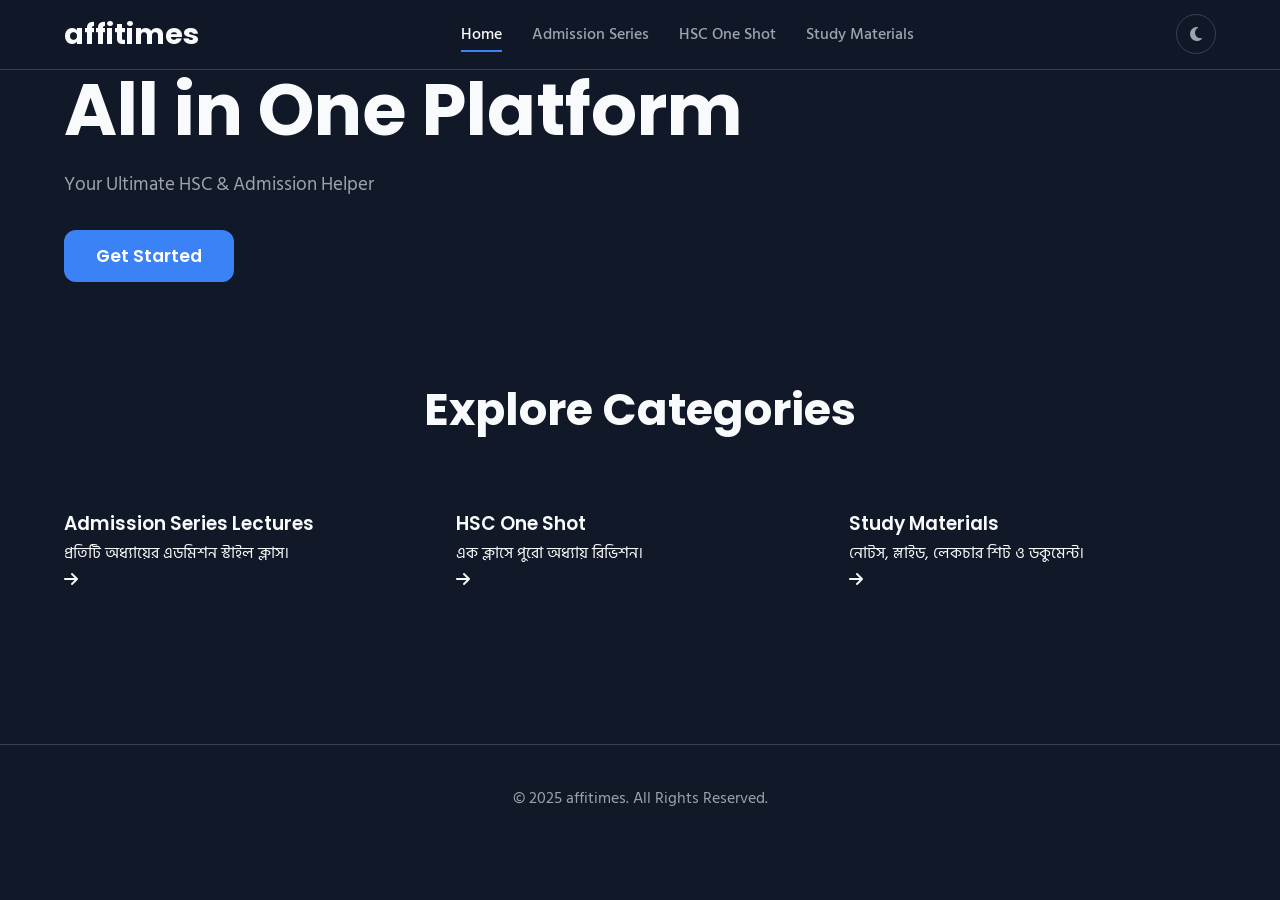
<file: index.html>
<!DOCTYPE html>
<html lang="bn">
<head>
    <meta charset="UTF-8"><meta name="viewport" content="width=device-width, initial-scale=1.0"><title>affitimes | The Ultimate Learning Platform</title><link rel="stylesheet" href="style.css"><link rel="stylesheet" href="https://cdnjs.cloudflare.com/ajax/libs/font-awesome/6.5.2/css/all.min.css"/><link href="https://fonts.googleapis.com/css2?family=Poppins:wght@400;500;700&family=Hind+Siliguri:wght@400;500;700&display=swap" rel="stylesheet">
</head>
<body>
    <div class="preloader"><div class="spinner"></div></div><div class="background-gradient"></div><div class="overlay"></div>
    <div class="site-wrapper">
        <header class="header">
            <nav class="navbar container">
                <a href="index.html" class="logo">affitimes</a>
                <ul class="nav-menu">
                    <li><a href="index.html" class="nav-link active">Home</a></li>
                    <li><a href="admission.html" class="nav-link">Admission Series </a></li>
                    <li><a href="hsc-one-shot.html" class="nav-link">HSC One Shot</a></li>
                    <li><a href="#" class="nav-link">Study Materials</a></li>
                </ul>
                <div class="header-actions">
                    <button class="theme-switcher" id="theme-switcher"><i class="fas fa-moon"></i></button>
                    <button class="menu-icon" id="menu-icon"><span class="bar"></span><span class="bar"></span><span class="bar"></span></button>
                </div>
            </nav>
        </header>
        <aside class="sidebar" id="sidebar">
            <div class="sidebar-header"><a href="index.html" class="logo">affitimes</a><button class="close-btn" id="close-btn">&times;</button></div>
            <nav class="sidebar-nav">
                <a href="index.html" class="nav-link active"><i class="fas fa-home-alt"></i><span>Home</span></a>
                <a href="admission.html" class="nav-link"><i class="fas fa-graduation-cap"></i><span>Admission </span></a>
                <a href="hsc-one-shot.html" class="nav-link"><i class="fas fa-rocket"></i><span>HSC One Shot</span></a>
                <a href="#" class="nav-link"><i class="fas fa-book-open"></i><span>Study Materials</span></a>
                <a href="#" class="nav-link"><i class="fas fa-university"></i><span>Admission</span></a>
            </nav>
        </aside>
        <main class="main-content container">
            <section class="hero-section">
                <h1 class="hero-title"><span style="--i:1">All</span> <span style="--i:2">in</span> <span style="--i:3">One</span> <span style="--i:4">Platform</span></h1>
                <p class="hero-subtitle" style="--i:5">Your Ultimate HSC & Admission Helper</p>
                <div class="hero-buttons" style="--i:6"><a href="#categories" class="btn-primary">Get Started</a></div>
            </section>
            <section id="categories" class="content-section">
                <h2 class="section-title">Explore Categories</h2>
                <div class="grid-container">
                    <a href="admission.html" class="category-card" style="--i:1"><h3 class="card-title">Admission Series Lectures</h3><p class="card-description">প্রতিটি অধ্যায়ের এডমিশন স্টাইল ক্লাস।</p><i class="fas fa-arrow-right card-icon"></i></a>
                    <a href="hsc-one-shot.html" class="category-card" style="--i:2"><h3 class="card-title">HSC One Shot</h3><p class="card-description">এক ক্লাসে পুরো অধ্যায় রিভিশন।</p><i class="fas fa-arrow-right card-icon"></i></a>
                    <a href="#" class="category-card" style="--i:3"><h3 class="card-title">Study Materials</h3><p class="card-description">নোটস, স্লাইড, লেকচার শিট ও ডকুমেন্ট।</p><i class="fas fa-arrow-right card-icon"></i></a>
                </div>
            </section>
        </main>
        <footer class="footer"><div class="container"><p>&copy; 2025 affitimes. All Rights Reserved.</p></div></footer>
    </div>
    <script src="script.js"></script>
</body>
</html>
</file>
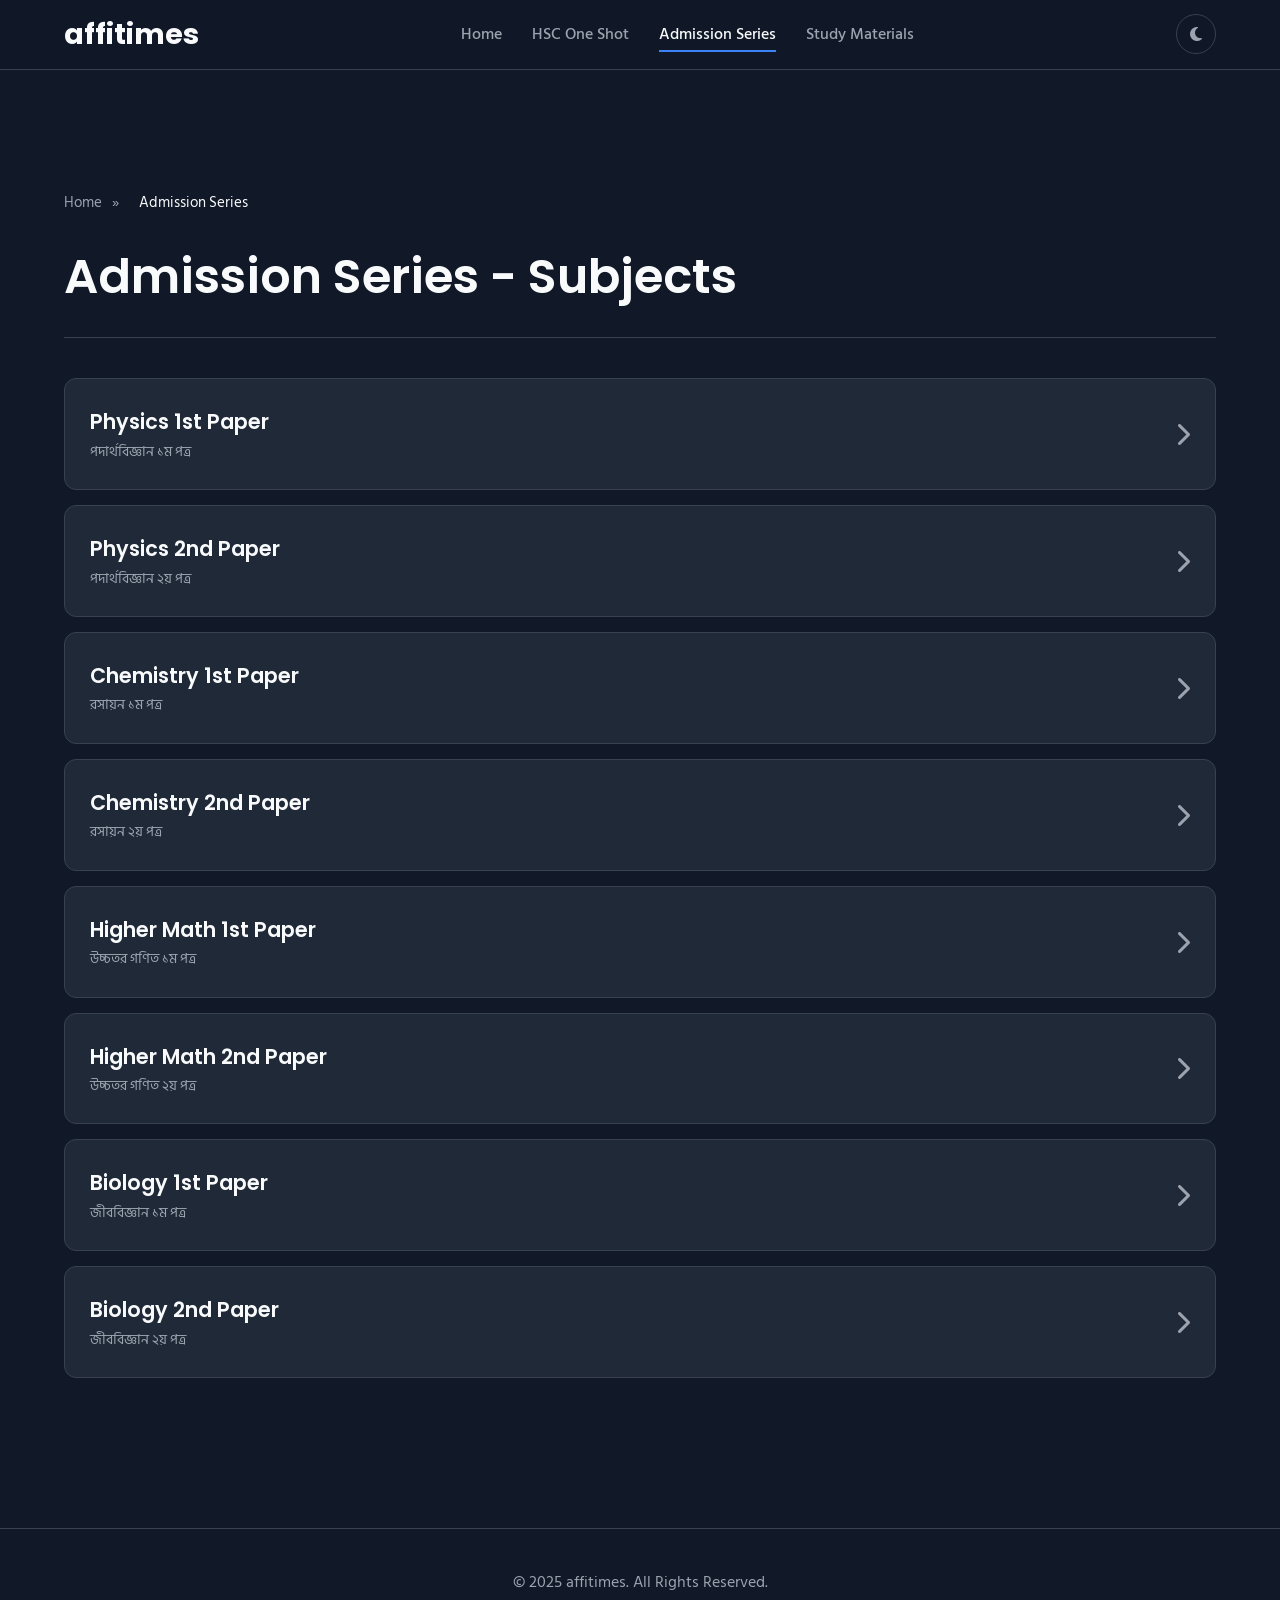
<file: admission.html>
<!DOCTYPE html>

<html lang="bn">
<head>
<title>Admission Series - affitimes</title>
<meta charset="UTF-8"><meta name="viewport" content="width=device-width, initial-scale=1.0"><link rel="stylesheet" href="style.css"><link rel="stylesheet" href="https://cdnjs.cloudflare.com/ajax/libs/font-awesome/6.5.2/css/all.min.css"/><link href="https://fonts.googleapis.com/css2?family=Poppins:wght@400;500;700&family=Hind+Siliguri:wght@400;500;700&display=swap" rel="stylesheet">
</head>
<body>
<div class="page-transition is-active"><div class="spinner"></div></div>
<div class="overlay"></div>
<header class="header">
<nav class="navbar container">
<a href="index.html" class="logo">affitimes</a>
<ul class="nav-menu">
<li><a href="index.html" class="nav-link">Home</a></li>
<li><a href="hsc-one-shot.html" class="nav-link">HSC One Shot</a></li>
<li><a href="admission.html" class="nav-link active">Admission Series</a></li>
<li><a href="#" class="nav-link">Study Materials</a></li>
</ul>
<div class="header-actions"><button class="theme-switcher" id="theme-switcher"><i class="fas fa-moon"></i></button><button class="menu-icon" id="menu-icon"><span class="bar"></span><span class="bar"></span><span class="bar"></span></button></div>
</nav>
</header>
<aside class="sidebar" id="sidebar">
<div class="sidebar-header"><a href="index.html" class="logo">affitimes</a><button class="close-btn" id="close-btn">&times;</button></div>
<nav class="sidebar-nav">
<a href="index.html" class="nav-link"><i class="fas fa-home-alt"></i><span>Home</span></a>
<a href="hsc-one-shot.html" class="nav-link"><i class="fas fa-rocket"></i><span>HSC One Shot</span></a>
<a href="admission.html" class="nav-link active"><i class="fas fa-graduation-cap"></i><span>Admission Series</span></a>
<a href="#" class="nav-link"><i class="fas fa-book-open"></i><span>Study Materials</span></a>
<a href="#" class="nav-link"><i class="fas fa-university"></i><span>Admission</span></a>
</nav>
</aside>
<main class="main-content container">
<section class="content-section">
<nav class="breadcrumb"><a href="index.html">Home</a> <span>&raquo;</span> <span class="current">Admission Series</span></nav>
<div class="page-header"><h1 class="page-title">Admission Series - Subjects</h1></div>
<div id="subject-list" class="grid-container" style="grid-template-columns: 1fr; gap: 15px;"></div>
</section>
</main>
<footer class="footer"><div class="container"><p>&copy; 2025 affitimes. All Rights Reserved.</p></div></footer>
<script src="data.js"></script><script src="script.js"></script>
<script>
document.addEventListener('DOMContentLoaded', () => {
const subjectListContainer = document.getElementById('subject-list');
if (subjectListContainer) {
Object.keys(database.subjects).forEach(key => {
const subject = database.subjects[key];
subjectListContainer.innerHTML += `<a href="subject.html?type=series&id=${key}" class="list-item-card animated-card"><div><h3 class="item-title">${subject.name}</h3><p class="item-subtitle">${subject.bn_name}</p></div><i class="fas fa-chevron-right arrow-icon"></i></a>`;
});
// Initialize animations after adding cards
initializeScrollAnimations();
}
});
</script>
</body>
</html>
</file>
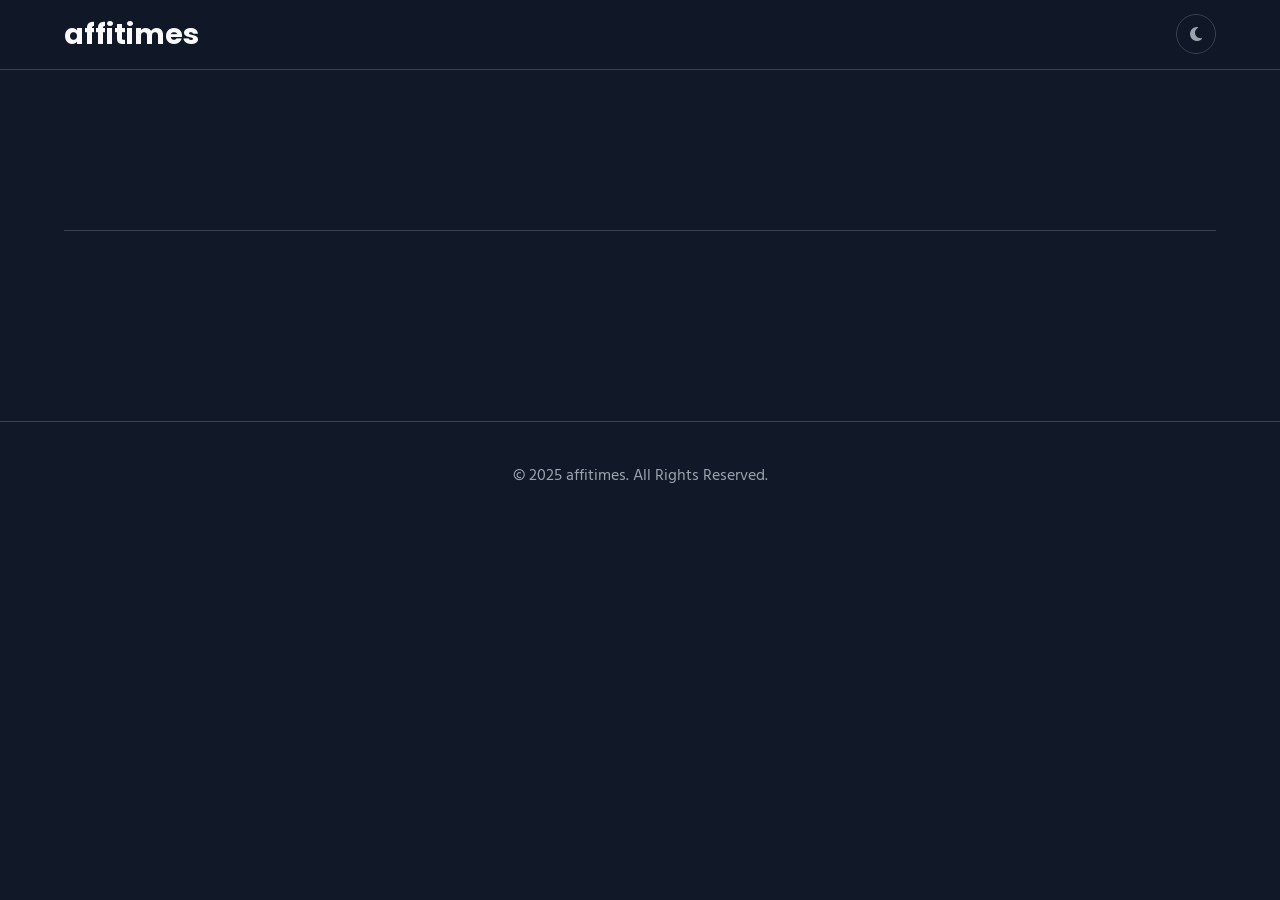
<file: chapter.html>
<!DOCTYPE html>
<html lang="bn">
<head>
    <title>Chapter Videos - affitimes</title>
    <meta charset="UTF-8"><meta name="viewport" content="width=device-width, initial-scale=1.0"><link rel="stylesheet" href="style.css"><link rel="stylesheet" href="https://cdnjs.cloudflare.com/ajax/libs/font-awesome/6.5.2/css/all.min.css"/><link href="https://fonts.googleapis.com/css2?family=Poppins:wght@400;500;700&family=Hind+Siliguri:wght@400;500;700&display=swap" rel="stylesheet">
</head>
<body>
    <div class="page-transition is-active"><div class="spinner"></div></div>
    <div class="overlay"></div>
    <header class="header"><nav class="navbar container"><a href="index.html" class="logo">affitimes</a><ul class="nav-menu" id="nav-menu"></ul><div class="header-actions"><button class="theme-switcher" id="theme-switcher"><i class="fas fa-moon"></i></button><button class="menu-icon" id="menu-icon"><span class="bar"></span><span class="bar"></span><span class="bar"></span></button></div></nav></header>
    <aside class="sidebar" id="sidebar"><div class="sidebar-header"><a href="index.html" class="logo">affitimes</a><button class="close-btn" id="close-btn">&times;</button></div><nav class="sidebar-nav" id="sidebar-nav"></nav></aside>
    <main class="main-content container">
        <section class="content-section">
            <nav id="breadcrumb-container" class="breadcrumb"></nav>
            <div id="page-header-container" class="page-header"></div>
            <div id="video-list" class="grid-container"></div>
        </section>
    </main>
    <footer class="footer"><div class="container"><p>&copy; 2025 affitimes. All Rights Reserved.</p></div></footer>
    <script src="data.js"></script><script src="script.js"></script>
    <script>
    document.addEventListener('DOMContentLoaded', () => {
        const params = new URLSearchParams(window.location.search);
        const chapterId = params.get('id');
        const isOneShot = chapterId.includes('_oneshot');
        const source = isOneShot ? database.oneShotSubjects : database.subjects;
        const subjectKey = Object.keys(source).find(key => source[key].chapters.some(ch => ch.id === chapterId));
        const subject = source[subjectKey];
        const chapter = subject ? subject.chapters.find(c => c.id === chapterId) : null;

        if (chapter) {
            document.title = `${chapter.name} - affitimes`;
            
            const navMenu = document.getElementById('nav-menu');
            const sidebarNav = document.getElementById('sidebar-nav');
            navMenu.innerHTML = `<li><a href="index.html" class="nav-link">Home</a></li><li><a href="hsc-one-shot.html" class="nav-link ${isOneShot ? 'active' : ''}">HSC One Shot</a></li><li><a href="admission.html" class="nav-link ${!isOneShot ? 'active' : ''}">Admission Series</a></li><li><a href="#" class="nav-link">Study Materials</a></li>`;
            sidebarNav.innerHTML = `<a href="index.html" class="nav-link"><i class="fas fa-home-alt"></i><span>Home</span></a><a href="hsc-one-shot.html" class="nav-link ${isOneShot ? 'active' : ''}"><i class="fas fa-rocket"></i><span>HSC One Shot</span></a><a href="admission.html" class="nav-link ${!isOneShot ? 'active' : ''}"><i class="fas fa-graduation-cap"></i><span>Admission Series</span></a><a href="#" class="nav-link"><i class="fas fa-book-open"></i><span>Study Materials</span></a><a href="#" class="nav-link"><i class="fas fa-university"></i><span>Admission</span></a>`;
            
            const breadcrumbTypeLink = isOneShot ? `<a href="hsc-one-shot.html">HSC One Shot</a>` : `<a href="admission.html">Admission Series </a>`;
            const subjectPageLink = `subject.html?type=${isOneShot ? 'oneShot' : 'series'}&id=${subjectKey}`;
            document.getElementById('breadcrumb-container').innerHTML = `<a href="index.html">Home</a> &raquo; ${breadcrumbTypeLink} &raquo; <a href="${subjectPageLink}">${subject.name}</a> &raquo; <span class="current">${chapter.name}</span>`;
            document.getElementById('page-header-container').innerHTML = `<h1 class="page-title">${chapter.name} - All Classes</h1>`;
            
            const videoListContainer = document.getElementById('video-list');
            const chapterVideos = Object.entries(database.videos).filter(([, video]) => video.chapterId === chapterId);
            
            if (chapterVideos.length > 0) {
                chapterVideos.sort(([keyA], [keyB]) => parseInt((keyA.match(/lec(\d+)$/)?.[1] || 0)) - parseInt((keyB.match(/lec(\d+)$/)?.[1] || 0)));
                chapterVideos.forEach(([videoId, video]) => {
                    videoListContainer.innerHTML += `<a href="video.html?id=${videoId}" class="video-card animated-card"><div class="video-thumbnail"><img src="https://img.youtube.com/vi/${video.youtubeId}/hqdefault.jpg" alt="${video.title}" loading="lazy"><div class="play-icon"><i class="fas fa-play"></i></div></div><div class="video-card-info"><h4 class="video-card-title">${video.title}</h4><p class="video-card-instructor">শিক্ষক: ${video.instructor.name}</p></div></a>`;
                });
                // Initialize animations after adding cards
                initializeScrollAnimations();
            } else { videoListContainer.innerHTML = '<p>এই অধ্যায়ের ক্লাস শীঘ্রই যুক্ত করা হবে।</p>'; }
        } else { document.getElementById('page-header-container').innerHTML = `<h1 class="page-title">Chapter Not Found</h1>`; }
    });
</script>
</body>
</html>
</file>
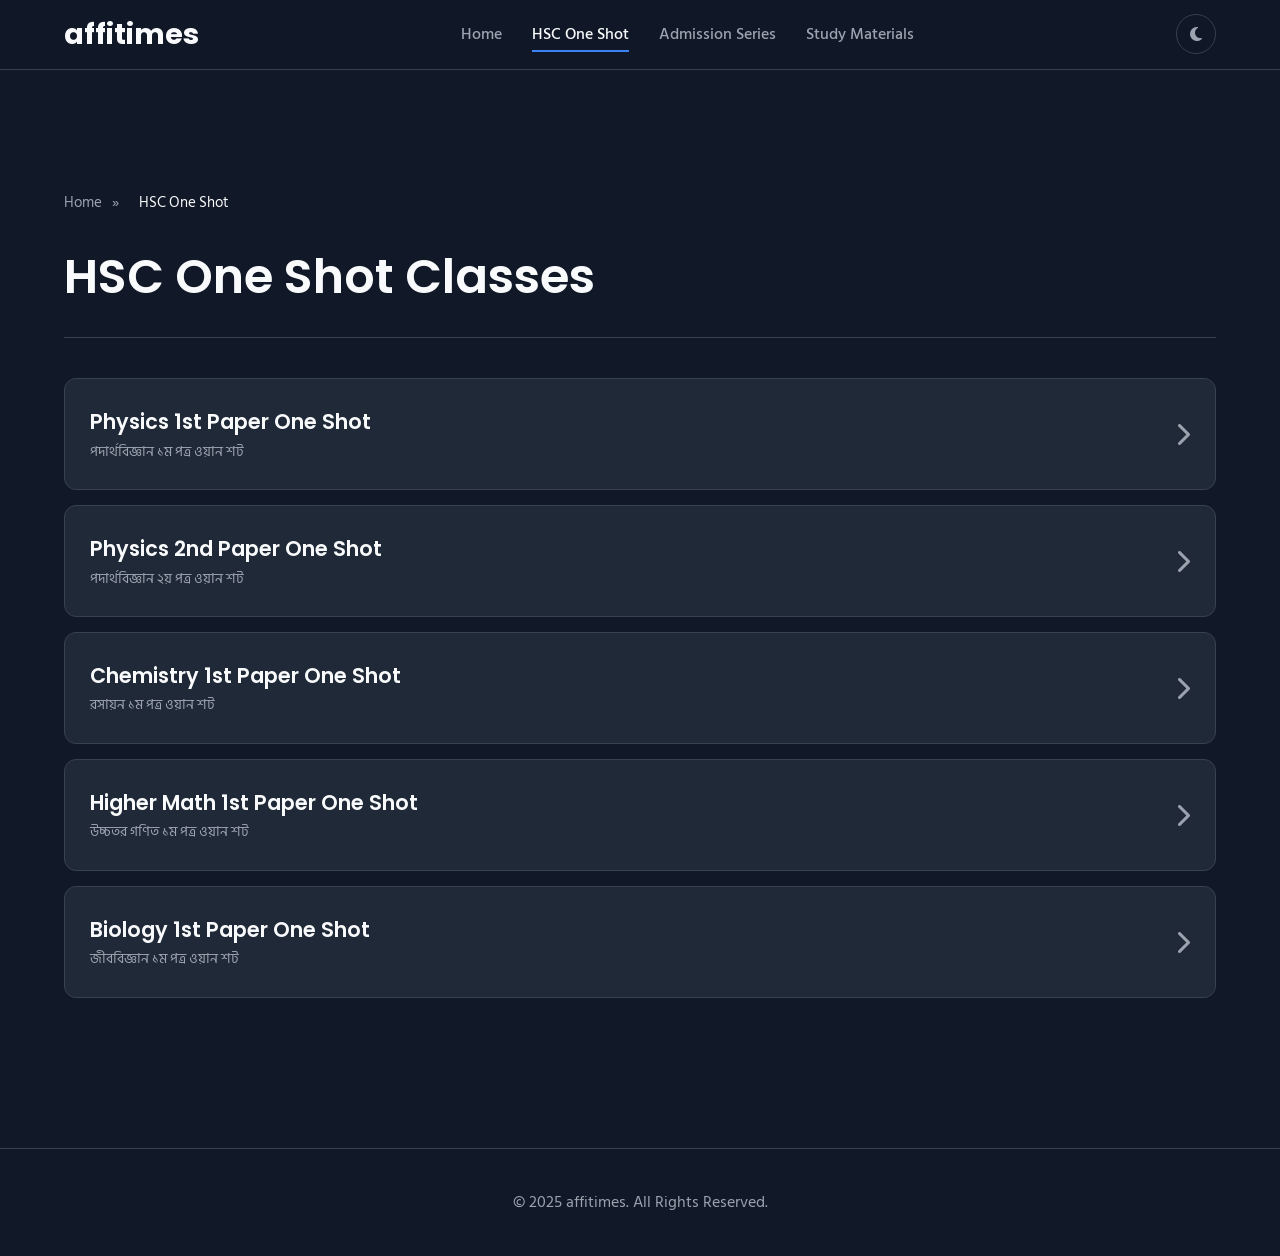
<file: hsc-one-shot.html>
<!DOCTYPE html>
<html lang="bn">
<head>
    <title>HSC One Shot - affitimes</title>
    <meta charset="UTF-8"><meta name="viewport" content="width=device-width, initial-scale=1.0"><link rel="stylesheet" href="style.css"><link rel="stylesheet" href="https://cdnjs.cloudflare.com/ajax/libs/font-awesome/6.5.2/css/all.min.css"/><link href="https://fonts.googleapis.com/css2?family=Poppins:wght@400;500;700&family=Hind+Siliguri:wght@400;500;700&display=swap" rel="stylesheet">
</head>
<body>
    <div class="page-transition is-active"><div class="spinner"></div></div>
    <div class="overlay"></div>
    <header class="header">
        <nav class="navbar container">
            <a href="index.html" class="logo">affitimes</a>
            <ul class="nav-menu">
                <li><a href="index.html" class="nav-link">Home</a></li>
                <li><a href="hsc-one-shot.html" class="nav-link active">HSC One Shot</a></li>
                <li><a href="admission.html" class="nav-link">Admission Series</a></li>
                <li><a href="#" class="nav-link">Study Materials</a></li>
            </ul>
            <div class="header-actions"><button class="theme-switcher" id="theme-switcher"><i class="fas fa-moon"></i></button><button class="menu-icon" id="menu-icon"><span class="bar"></span><span class="bar"></span><span class="bar"></span></button></div>
        </nav>
    </header>
    <aside class="sidebar" id="sidebar">
        <div class="sidebar-header"><a href="index.html" class="logo">affitimes</a><button class="close-btn" id="close-btn">&times;</button></div>
        <nav class="sidebar-nav">
            <a href="index.html" class="nav-link"><i class="fas fa-home-alt"></i><span>Home</span></a>
            <a href="hsc-one-shot.html" class="nav-link active"><i class="fas fa-rocket"></i><span>HSC One Shot</span></a>
            <a href="admission.html" class="nav-link"><i class="fas fa-graduation-cap"></i><span>Admission Series</span></a>
            <a href="#" class="nav-link"><i class="fas fa-book-open"></i><span>Study Materials</span></a>
            <a href="#" class="nav-link"><i class="fas fa-university"></i><span>Admission</span></a>
        </nav>
    </aside>
    <main class="main-content container">
        <section class="content-section">
            <nav class="breadcrumb"><a href="index.html">Home</a> <span>&raquo;</span> <span class="current">HSC One Shot</span></nav>
            <div class="page-header"><h1 class="page-title">HSC One Shot Classes</h1></div>
            <div id="subject-list" class="grid-container" style="grid-template-columns: 1fr; gap: 15px;"></div>
        </section>
    </main>
    <footer class="footer"><div class="container"><p>&copy; 2025 affitimes. All Rights Reserved.</p></div></footer>
    <script src="data.js"></script><script src="script.js"></script>
    <script>
        document.addEventListener('DOMContentLoaded', () => {
            const subjectListContainer = document.getElementById('subject-list');
            if (subjectListContainer) {
                Object.keys(database.oneShotSubjects).forEach(key => {
                    const subject = database.oneShotSubjects[key];
                    subjectListContainer.innerHTML += `<a href="subject.html?type=oneShot&id=${key}" class="list-item-card animated-card"><div><h3 class="item-title">${subject.name}</h3><p class="item-subtitle">${subject.bn_name}</p></div><i class="fas fa-chevron-right arrow-icon"></i></a>`;
                });
                // Initialize animations after adding cards
                initializeScrollAnimations();
            }
        });
    </script>
</body>
</html>
</file>
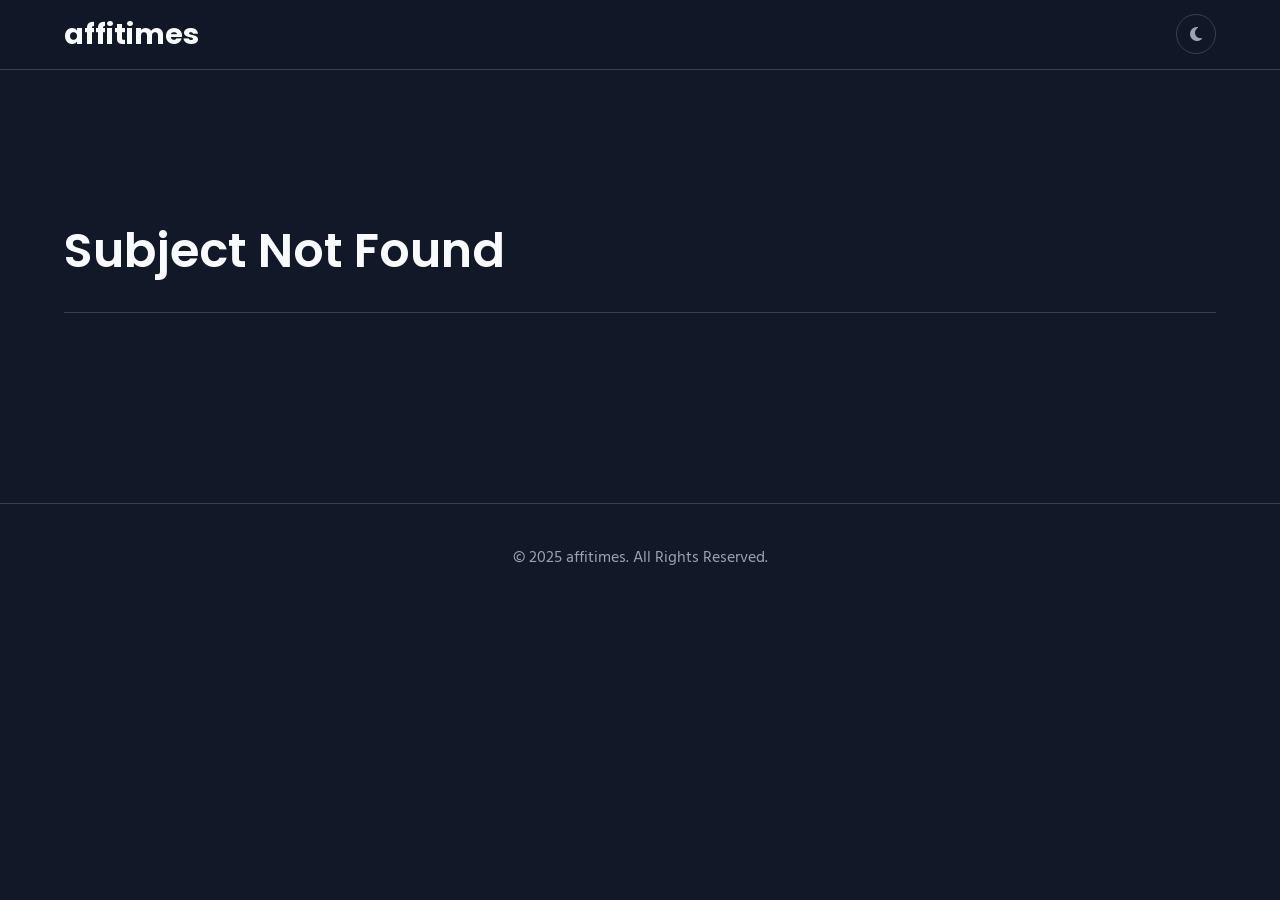
<file: subject.html>
<!DOCTYPE html>
<html lang="bn">
<head>
    <title>Subject Chapters - affitimes</title>
    <meta charset="UTF-8"><meta name="viewport" content="width=device-width, initial-scale=1.0"><link rel="stylesheet" href="style.css"><link rel="stylesheet" href="https://cdnjs.cloudflare.com/ajax/libs/font-awesome/6.5.2/css/all.min.css"/><link href="https://fonts.googleapis.com/css2?family=Poppins:wght@400;500;700&family=Hind+Siliguri:wght@400;500;700&display=swap" rel="stylesheet">
</head>
<body>
    <div class="page-transition is-active"><div class="spinner"></div></div>
    <div class="overlay"></div>
    <header class="header">
        <nav class="navbar container">
            <a href="index.html" class="logo">affitimes</a>
            <ul class="nav-menu" id="nav-menu"></ul>
            <div class="header-actions"><button class="theme-switcher" id="theme-switcher"><i class="fas fa-moon"></i></button><button class="menu-icon" id="menu-icon"><span class="bar"></span><span class="bar"></span><span class="bar"></span></button></div>
        </nav>
    </header>
    <aside class="sidebar" id="sidebar">
        <div class="sidebar-header"><a href="index.html" class="logo">affitimes</a><button class="close-btn" id="close-btn">&times;</button></div>
        <nav class="sidebar-nav" id="sidebar-nav"></nav>
    </aside>
    <main class="main-content container">
        <section class="content-section">
            <nav id="breadcrumb-container" class="breadcrumb"></nav>
            <div id="page-header-container" class="page-header"></div>
            <div id="chapter-list" class="grid-container" style="grid-template-columns: 1fr; gap: 15px;"></div>
        </section>
    </main>
    <footer class="footer"><div class="container"><p>&copy; 2025 affitimes. All Rights Reserved.</p></div></footer>
    <script src="data.js"></script><script src="script.js"></script>
    <script>
        document.addEventListener('DOMContentLoaded', () => {
            const params = new URLSearchParams(window.location.search);
            const subjectId = params.get('id');
            const type = params.get('type');
            const isOneShot = type === 'oneShot';
            const source = isOneShot ? database.oneShotSubjects : database.subjects;
            const subject = source[subjectId];

            if (subject) {
                document.title = `${subject.name} - affitimes`;
                
                const navMenu = document.getElementById('nav-menu');
                const sidebarNav = document.getElementById('sidebar-nav');
                navMenu.innerHTML = `<li><a href="index.html" class="nav-link">Home</a></li><li><a href="hsc-one-shot.html" class="nav-link ${isOneShot ? 'active' : ''}">HSC One Shot</a></li><li><a href="admission.html" class="nav-link ${!isOneShot ? 'active' : ''}">Admission Series</a></li><li><a href="#" class="nav-link">Study Materials</a></li>`;
                sidebarNav.innerHTML = `<a href="index.html" class="nav-link"><i class="fas fa-home-alt"></i><span>Home</span></a><a href="hsc-one-shot.html" class="nav-link ${isOneShot ? 'active' : ''}"><i class="fas fa-rocket"></i><span>HSC One Shot</span></a><a href="admission.html" class="nav-link ${!isOneShot ? 'active' : ''}"><i class="fas fa-graduation-cap"></i><span>Admission Series</span></a><a href="#" class="nav-link"><i class="fas fa-book-open"></i><span>Study Materials</span></a><a href="#" class="nav-link"><i class="fas fa-university"></i><span>Admission</span></a>`;
                
                const breadcrumbTypeLink = isOneShot ? `<a href="hsc-one-shot.html">HSC One Shot</a>` : `<a href="admission.html">Admission Series</a>`;
                document.getElementById('breadcrumb-container').innerHTML = `<a href="index.html">Home</a> &raquo; ${breadcrumbTypeLink} &raquo; <span class="current">${subject.name}</span>`;
                document.getElementById('page-header-container').innerHTML = `<h1 class="page-title">${subject.name}</h1>`;
                
                const chapterListContainer = document.getElementById('chapter-list');
                if (subject.chapters && subject.chapters.length > 0) {
                    const sortedChapters = [...subject.chapters].sort((a, b) => parseInt((a.id.match(/_ch(\d+)/)?.[1] || 0)) - parseInt((b.id.match(/_ch(\d+)/)?.[1] || 0)));

                    sortedChapters.forEach(chapter => {
                        const link = isOneShot ? `video.html?id=${Object.keys(database.videos).find(key => database.videos[key].chapterId === chapter.id)}` : `chapter.html?id=${chapter.id}`;
                        chapterListContainer.innerHTML += `<a href="${link}" class="list-item-card animated-card"><div><h3 class="item-title">${chapter.name}</h3><p class="item-subtitle">${chapter.bn_name}</p></div><i class="fas fa-chevron-right arrow-icon"></i></a>`;
                    });
                    // Initialize animations after adding cards
                    initializeScrollAnimations();
                } else { chapterListContainer.innerHTML = "<p>এই বিষয়ের অধ্যায় শীঘ্রই যুক্ত করা হবে।</p>"; }
            } else { document.getElementById('page-header-container').innerHTML = `<h1 class="page-title">Subject Not Found</h1>`; }
        });
    </script>
</body>
</html>
</file>
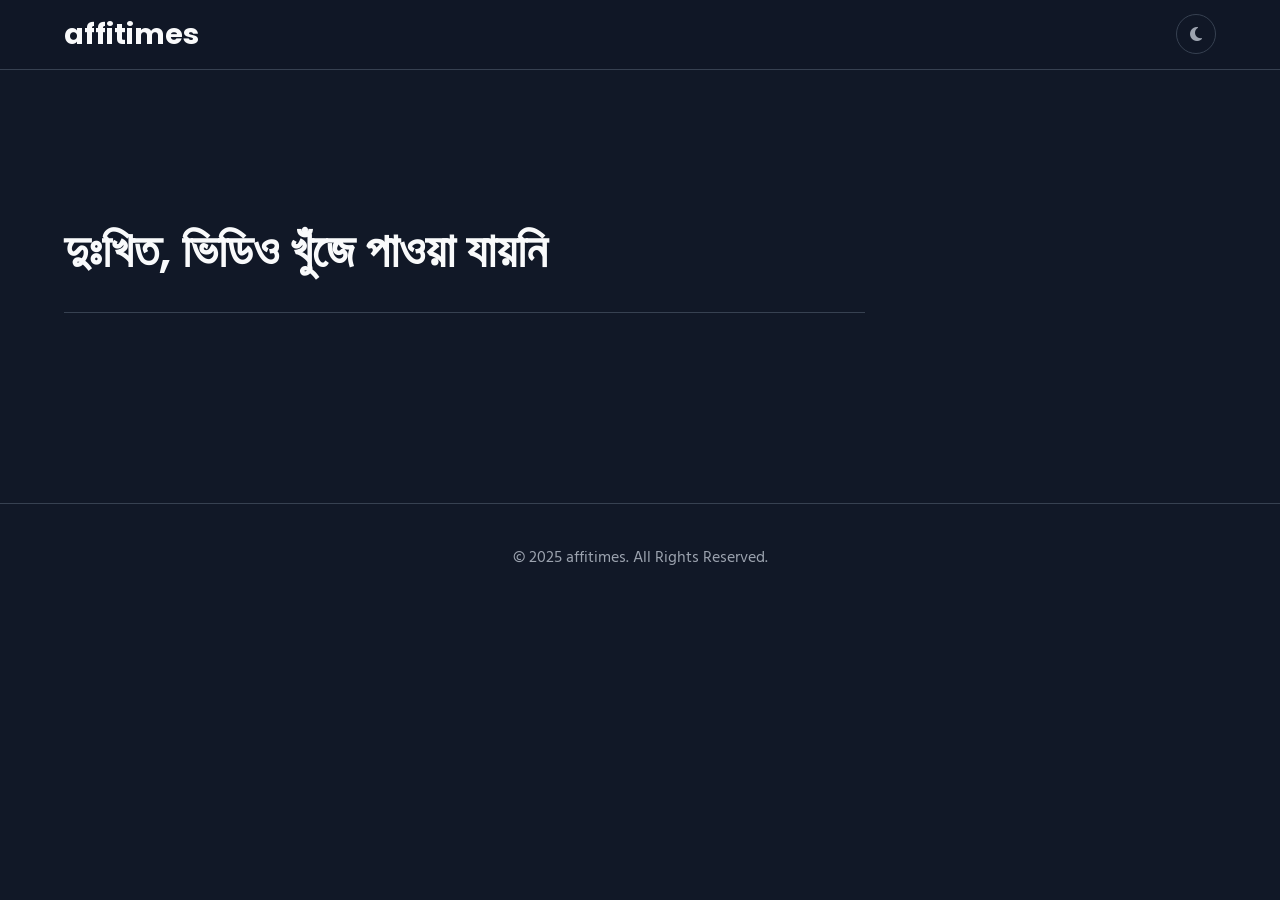
<file: video.html>
<!DOCTYPE html>
<html lang="bn">
<head>
    <title>Video Player - affitimes</title>
    <meta charset="UTF-8"><meta name="viewport" content="width=device-width, initial-scale=1.0">
    <link rel="stylesheet" href="https://cdn.plyr.io/3.7.8/plyr.css" />
    <link rel="stylesheet" href="style.css">
    <link rel="stylesheet" href="https://cdnjs.cloudflare.com/ajax/libs/font-awesome/6.5.2/css/all.min.css"/>
    <link href="https://fonts.googleapis.com/css2?family=Poppins:wght@400;500;700&family=Hind+Siliguri:wght@400;500;700&display=swap" rel="stylesheet">
</head>
<body>
    <div class="page-transition is-active"><div class="spinner"></div></div>
    <div class="overlay"></div>
    <header class="header"><nav class="navbar container"><a href="index.html" class="logo">affitimes</a><ul class="nav-menu" id="nav-menu"></ul><div class="header-actions"><button class="theme-switcher" id="theme-switcher"><i class="fas fa-moon"></i></button><button class="menu-icon" id="menu-icon"><span class="bar"></span><span class="bar"></span><span class="bar"></span></button></div></nav></header>
    <aside class="sidebar" id="sidebar"><div class="sidebar-header"><a href="index.html" class="logo">affitimes</a><button class="close-btn" id="close-btn">&times;</button></div><nav class="sidebar-nav" id="sidebar-nav"></nav></aside>
    <main class="main-content container">
        <section class="content-section">
            <nav id="breadcrumb-container" class="breadcrumb"></nav>
            <div id="video-player-container" class="video-grid">
                <div class="video-main-content">
                    <div class="player-container">
                        <div id="player" data-plyr-provider="youtube"></div>
                    </div>
                    <div id="video-info-container"></div>
                </div>
                <aside id="playlist-sidebar" class="video-playlist-sidebar"></aside>
            </div>
        </section>
    </main>
    <footer class="footer"><div class="container"><p>&copy; 2025 affitimes. All Rights Reserved.</p></div></footer>
    <script src="https://cdn.plyr.io/3.7.8/plyr.js"></script>
    <script src="data.js"></script><script src="script.js"></script>
    <script>
        document.addEventListener('DOMContentLoaded', () => {
            const params = new URLSearchParams(window.location.search);
            const videoKey = params.get('id');
            const video = database.videos[videoKey];

            if (video && video.youtubeId) {
                const isOneShot = !!video.slideUrl;
                const source = isOneShot ? database.oneShotSubjects : database.subjects;
                const subjectKey = Object.keys(source).find(key => source[key].chapters?.some(ch => ch.id === video.chapterId));

                if (subjectKey) {
                    const subject = source[subjectKey];
                    const chapter = subject.chapters.find(c => c.id === video.chapterId);

                    if (subject && chapter) {
                        document.title = `${video.title} - affitimes`;
                        
                        // Setup Nav & Sidebar
                        const navMenu = document.getElementById('nav-menu');
                        const sidebarNav = document.getElementById('sidebar-nav');
                        navMenu.innerHTML = `<li><a href="index.html" class="nav-link">Home</a></li><li><a href="hsc-one-shot.html" class="nav-link ${isOneShot ? 'active' : ''}">HSC One Shot</a></li><li><a href="admission.html" class="nav-link ${!isOneShot ? 'active' : ''}">Admission Series</a></li><li><a href="#" class="nav-link">Study Materials</a></li>`;
                        sidebarNav.innerHTML = `<a href="index.html" class="nav-link"><i class="fas fa-home-alt"></i><span>Home</span></a><a href="hsc-one-shot.html" class="nav-link ${isOneShot ? 'active' : ''}"><i class="fas fa-rocket"></i><span>HSC One Shot</span></a><a href="admission.html" class="nav-link ${!isOneShot ? 'active' : ''}"><i class="fas fa-graduation-cap"></i><span>Admission Series</span></a><a href="#" class="nav-link"><i class="fas fa-book-open"></i><span>Study Materials</span></a><a href="#" class="nav-link"><i class="fas fa-university"></i><span>Admission</span></a>`;
                        
                        // Setup Breadcrumbs
                        const breadcrumbTypeLink = isOneShot ? `<a href="hsc-one-shot.html">HSC One Shot</a>` : `<a href="admission.html">Admission Series</a>`;
                        const subjectPageLink = `subject.html?type=${isOneShot ? 'oneShot' : 'series'}&id=${subjectKey}`;
                        document.getElementById('breadcrumb-container').innerHTML = `<a href="index.html">Home</a> &raquo; ${breadcrumbTypeLink} &raquo; <a href="${subjectPageLink}">${subject.name}</a> &raquo; <a href="chapter.html?id=${chapter.id}">${chapter.name}</a> &raquo; <span class="current">${video.title}</span>`;
                        
                        // Setup Video Info
                        const videoInfoContainer = document.getElementById('video-info-container');
                        const downloadsHTML = `${video.downloads?.lectureSheet ? `<a href="${video.downloads.lectureSheet}" class="download-btn" target="_blank"><i class="fas fa-file-pdf"></i> Lecture Sheet</a>` : ''}${video.slideUrl ? `<a href="${video.slideUrl}" class="download-btn" target="_blank"><i class="fas fa-person-chalkboard"></i> Download Slide</a>` : ''}`;
                        videoInfoContainer.innerHTML = `<div class="video-info"><h1>${video.title}</h1></div><div class="instructor-info"><img src="${video.instructor?.avatar || 'https://via.placeholder.com/60'}" alt="${video.instructor?.name || 'Instructor'}"><div><h3>শিক্ষক: ${video.instructor?.name || 'N/A'}</h3></div></div><div class="download-section"><h3>প্রয়োজনীয় রিসোর্স</h3><div class="download-buttons">${downloadsHTML.trim() === '' ? '<p>No materials available.</p>' : downloadsHTML}</div></div>`;
                        
                        // --- ADVANCED PLYR.JS INITIALIZATION WITH CORRECT CONTROL ORDER ---
                        const playerDiv = document.getElementById('player');
                        playerDiv.setAttribute('data-plyr-embed-id', video.youtubeId);
                        
                        const player = new Plyr('#player', {
                            // *** পরিবর্তন এখানে ***
                            controls: [
                                'play-large',
                                'rewind',
                                'play',
                                'fast-forward',
                                'current-time', // সময় এখন বাটনের পরেই থাকবে
                                'progress',     // এরপর প্রোগ্রেস বার
                                'mute',
                                'volume',
                                'settings',
                                'pip',
                                'fullscreen'
                            ],
                            settings: ['quality', 'speed'],
                            quality: { default: 1080, options: [1080, 720, 480, 360, 240] },
                            tooltips: { controls: true, seek: true }
                        });

                        // Setup Playlist
                        const playlistContainer = document.getElementById('playlist-sidebar');
                        const chapterVideos = Object.entries(database.videos).filter(([, vid]) => vid.chapterId === chapter.id);
                        if(chapterVideos.length > 1) {
                            chapterVideos.sort(([keyA], [keyB]) => parseInt((keyA.match(/lec(\d+)$/)?.[1] || 0)) - parseInt((keyB.match(/lec(\d+)$/)?.[1] || 0)));
                            let playlistHTML = `<h3>${chapter.name}</h3><div class="playlist-items">`;
                            chapterVideos.forEach(([vidKey, vidData]) => {
                                const isActive = vidKey === videoKey ? 'active' : '';
                                playlistHTML += `<a href="video.html?id=${vidKey}" class="playlist-item ${isActive}"><img src="https://img.youtube.com/vi/${vidData.youtubeId}/mqdefault.jpg" alt="${vidData.title}" loading="lazy"><div class="playlist-item-info"><h4>${vidData.title}</h4><p>${vidData.instructor.name}</p></div>${isActive ? '<i class="fas fa-play-circle now-playing-icon"></i>' : ''}</a>`;
                            });
                            playlistContainer.innerHTML = playlistHTML + '</div>';
                        } else {
                            playlistContainer.style.display = 'none';
                        }
                        return; 
                    }
                }
            }
            document.getElementById('video-player-container').innerHTML = `<div class="page-header"><h1 class="page-title">দুঃখিত, ভিডিও খুঁজে পাওয়া যায়নি</h1></div>`;
        });
    </script>
</body>
</html>
</file>
<file: style.css>
/* ==========================================================================
   CSS Variables (Theme & Fonts) - A Professional & Modern Palette
   ========================================================================== */
:root {
    --bg-color: #111827; /* Dark Slate Blue */
    --card-bg: #1f2937; /* Lighter Slate */
    --border-color: #374151;
    --text-primary: #f9fafb;
    --text-secondary: #9ca3af;
    --primary-accent: #3b82f6; /* Bright Blue */
    --secondary-accent: #10b981; /* Emerald Green */
    --glow-color: rgba(59, 130, 246, 0.3);
    --header-height: 70px;
    --border-radius: 12px;
    --font-heading: 'Poppins', sans-serif;
    --font-body: 'Hind Siliguri', sans-serif;
}

body.light-theme {
    --bg-color: #ffffff;
    --card-bg: #f9fafb;
    --border-color: #e5e7eb;
    --text-primary: #111827;
    --text-secondary: #4b5563;
    --glow-color: rgba(59, 130, 246, 0.1);
}

/* ==========================================================================
   Base & Reset Styles
   ========================================================================== */
* { margin: 0; padding: 0; box-sizing: border-box; }
html { scroll-behavior: smooth; }
body { background-color: var(--bg-color); color: var(--text-primary); font-family: var(--font-body); line-height: 1.7; overflow-x: hidden; transition: background-color 0.3s ease, color 0.3s ease; }
.container { max-width: 1200px; width: 90%; margin: 0 auto; }
a { text-decoration: none; color: inherit; }
h1, h2, h3, h4, .logo, .btn-primary { font-family: var(--font-heading); font-weight: 600; }
img { max-width: 100%; display: block; }

/* ==========================================================================
   Page Transition Animation
   ========================================================================== */
.page-transition {
    position: fixed;
    top: 0;
    left: 0;
    width: 100%;
    height: 100%;
    background-color: var(--bg-color);
    z-index: 99999;
    display: flex;
    justify-content: center;
    align-items: center;
    opacity: 0;
    visibility: hidden;
    transition: opacity 0.4s ease-in-out;
}
.page-transition.is-active {
    opacity: 1;
    visibility: visible;
}
.spinner { width: 50px; height: 50px; border: 5px solid var(--border-color); border-top-color: var(--primary-accent); border-radius: 50%; animation: spin 1s linear infinite; }
@keyframes spin { to { transform: rotate(360deg); } }
.preloader { display: none; } /* Hide the old preloader */

/* ==========================================================================
   Header & Navigation
   ========================================================================== */
.header { height: var(--header-height); display: flex; align-items: center; position: fixed; width: 100%; top: 0; z-index: 1000; background-color: color-mix(in srgb, var(--bg-color) 80%, transparent); backdrop-filter: blur(10px); border-bottom: 1px solid var(--border-color); }
.navbar.container { display: flex; justify-content: space-between; align-items: center; }
.logo { font-weight: 700; font-size: 1.8rem; }
.nav-menu { list-style: none; display: flex; gap: 30px; }
.nav-link { color: var(--text-secondary); font-weight: 500; position: relative; transition: color 0.3s ease; padding-bottom: 5px; }
.nav-link:hover, .nav-link.active { color: var(--text-primary); }
.nav-link::after { content: ''; position: absolute; bottom: 0; left: 0; width: 0; height: 2px; background-color: var(--primary-accent); transition: width 0.3s ease; }
.nav-link:hover::after, .nav-link.active::after { width: 100%; }
.header-actions { display: flex; align-items: center; gap: 20px; }
.theme-switcher { background: none; border: 1px solid var(--border-color); color: var(--text-secondary); width: 40px; height: 40px; border-radius: 50%; cursor: pointer; font-size: 1rem; display: flex; justify-content: center; align-items: center; transition: all 0.3s ease; }
.theme-switcher:hover { border-color: var(--primary-accent); color: var(--primary-accent); transform: rotate(15deg); }

/* ==========================================================================
   Mobile Sidebar & Overlay
   ========================================================================== */
.menu-icon { background: none; border: none; cursor: pointer; display: none; flex-direction: column; gap: 5px; width: 25px; z-index: 1002; }
.menu-icon .bar { width: 100%; height: 3px; background-color: var(--text-primary); border-radius: 2px; transition: all 0.3s ease-in-out; }
.menu-icon.active .bar:nth-child(1) { transform: translateY(8px) rotate(45deg); }
.menu-icon.active .bar:nth-child(2) { opacity: 0; }
.menu-icon.active .bar:nth-child(3) { transform: translateY(-8px) rotate(-45deg); }
.sidebar { position: fixed; top: 0; right: 0; width: 320px; max-width: 90%; height: 100%; background-color: var(--bg-color); z-index: 1001; display: flex; flex-direction: column; border-left: 1px solid var(--border-color); transform: translateX(100%); transition: transform 0.4s cubic-bezier(0.65, 0.05, 0.36, 1); }
.sidebar.active { transform: translateX(0); }
.sidebar-header { display: flex; justify-content: space-between; align-items: center; padding: 0 25px; height: var(--header-height); border-bottom: 1px solid var(--border-color); }
.close-btn { background: none; border: none; font-size: 2.5rem; color: var(--text-secondary); cursor: pointer; transition: all 0.3s ease; }
.close-btn:hover { color: var(--primary-accent); transform: rotate(90deg); }
.sidebar-nav { padding: 20px; display: flex; flex-direction: column; gap: 10px; overflow-y: auto; }
.sidebar-nav .nav-link { font-size: 1.1rem; color: var(--text-secondary); padding: 15px; border-radius: 8px; transition: background-color 0.3s ease, color 0.3s ease; display: flex; align-items: center; gap: 15px; }
.sidebar-nav .nav-link:hover, .sidebar-nav .nav-link.active { color: var(--text-primary); background-color: var(--card-bg); }
.sidebar-nav .nav-link i { font-size: 1.2rem; color: var(--secondary-accent); width: 25px; text-align: center; }
.overlay { position: fixed; top: 0; left: 0; width: 100%; height: 100%; background-color: rgba(0, 0, 0, 0.6); z-index: 1000; opacity: 0; visibility: hidden; transition: opacity 0.4s ease, visibility 0.4s ease; }
.overlay.active { opacity: 1; visibility: visible; }

/* ==========================================================================
   Main Content & General Layout
   ========================================================================== */
.main-content { padding-top: var(--header-height); }
.content-section { padding: 100px 0; }
.section-title { font-size: 2.8rem; text-align: center; margin-bottom: 60px; font-weight: 700; color: var(--text-primary); }
.grid-container { display: grid; grid-template-columns: repeat(auto-fit, minmax(300px, 1fr)); gap: 25px; }
.btn-primary { padding: 14px 32px; border-radius: var(--border-radius); font-weight: 600; font-size: 1.1rem; background-color: var(--primary-accent); color: #fff; transition: all 0.3s ease; cursor: pointer; border: none; }
.btn-primary:hover { transform: translateY(-4px); box-shadow: 0 10px 25px -8px var(--glow-color); background-color: #2563eb; }

/* ==========================================================================
   HOMEPAGE: HERO SECTION
   ========================================================================== */
.hero-section-new { min-height: calc(90vh - var(--header-height)); display: flex; align-items: center; background-image: url('https://images.unsplash.com/photo-1524995997946-a1c2e315a42f?q=80&w=2070&auto=format&fit=crop'); background-size: cover; background-position: center; position: relative; color: #fff; text-shadow: 0 2px 10px rgba(0,0,0,0.5); }
.hero-overlay { position: absolute; top: 0; left: 0; width: 100%; height: 100%; background: linear-gradient(90deg, rgba(17, 24, 39, 0.95) 40%, rgba(17, 24, 39, 0.6) 100%); }
.hero-content { position: relative; z-index: 2; max-width: 600px; }
.hero-title { font-size: clamp(2.8rem, 6vw, 4.5rem); font-weight: 700; line-height: 1.1; margin-bottom: 20px; }
.hero-title .highlight { color: var(--primary-accent); }
.hero-subtitle { font-size: 1.2rem; color: var(--text-secondary); margin-bottom: 40px; }
.hero-title, .hero-subtitle, .hero-buttons { opacity: 0; transform: translateY(30px); animation: fadeInUp 0.6s forwards; animation-delay: calc(var(--i) * 0.15s); }
@keyframes fadeInUp { to { opacity: 1; transform: translateY(0); } }

/* ==========================================================================
   HOMEPAGE: SECTIONS & CARDS
   ========================================================================== */
.features-grid { grid-template-columns: repeat(auto-fit, minmax(250px, 1fr)); gap: 25px; }
.feature-card { background-color: var(--card-bg); border: 1px solid var(--border-color); border-radius: var(--border-radius); padding: 30px; text-align: center; transition: all 0.3s ease; }
.feature-card:hover { transform: translateY(-8px); box-shadow: 0 15px 30px -10px rgba(0,0,0,0.2); border-color: var(--primary-accent); }
.feature-icon { width: 60px; height: 60px; margin: 0 auto 20px; border-radius: 50%; background-color: color-mix(in srgb, var(--primary-accent) 20%, transparent); display: flex; justify-content: center; align-items: center; font-size: 1.8rem; color: var(--primary-accent); }
.feature-card h3 { font-size: 1.3rem; margin-bottom: 10px; }
.feature-card p { color: var(--text-secondary); font-size: 0.95rem; }

.subject-grid { grid-template-columns: repeat(auto-fit, minmax(280px, 1fr)); }
.subject-card { background-color: var(--card-bg); border: 1px solid var(--border-color); border-radius: var(--border-radius); padding: 25px; text-align: center; transition: all 0.3s ease; position: relative; overflow: hidden; }
.subject-card::before { content: ''; position: absolute; top: 0; left: 0; width: 100%; height: 3px; background: linear-gradient(90deg, var(--primary-accent), var(--secondary-accent)); transform: translateX(-100%); transition: transform 0.4s ease; }
.subject-card:hover { transform: translateY(-8px); border-color: var(--border-color); }
.subject-card:hover::before { transform: translateX(0); }
.subject-title { font-size: 1.4rem; }
.subject-subtitle { font-size: 0.9rem; color: var(--secondary-accent); }

.animated-card { opacity: 0; transform: translateY(40px); transition: opacity 0.6s ease-out, transform 0.6s ease-out; }
.animated-card.visible { opacity: 1; transform: translateY(0); }

/* ==========================================================================
   Inner Pages: Lists & Cards
   ========================================================================== */
.page-header { margin-bottom: 40px; border-bottom: 1px solid var(--border-color); padding-bottom: 20px; }
.page-title { font-size: clamp(2.2rem, 5vw, 3rem); }
.breadcrumb { padding: 20px 0; color: var(--text-secondary); font-size: 0.95rem; display: flex; flex-wrap: wrap; align-items: center; }
.breadcrumb a:hover { color: var(--primary-accent); }
.breadcrumb span { margin: 0 10px; }
.breadcrumb .current { color: var(--text-primary); }
.list-item-card, .video-card { background-color: var(--card-bg); border: 1px solid var(--border-color); border-radius: var(--border-radius); transition: all 0.3s ease; }
.list-item-card { display: flex; justify-content: space-between; align-items: center; padding: 25px; }
.list-item-card:hover { transform: translateY(-5px); border-color: var(--primary-accent); box-shadow: 0 0 20px var(--glow-color); }
.item-title { font-size: 1.3rem; }
.item-subtitle { font-size: 0.9rem; color: var(--text-secondary); }
.arrow-icon { font-size: 1.5rem; color: var(--text-secondary); transition: transform 0.3s ease, color 0.3s ease; }
.list-item-card:hover .arrow-icon { color: var(--primary-accent); transform: translateX(5px); }
.video-card { display: block; overflow: hidden; }
.video-card:hover { transform: translateY(-8px); box-shadow: 0 0 25px var(--glow-color); border-color: var(--primary-accent); }
.video-thumbnail { position: relative; width: 100%; padding-bottom: 56.25%; height: 0; }
.video-thumbnail img { position: absolute; top: 0; left: 0; width: 100%; height: 100%; object-fit: cover; }
.play-icon { position: absolute; top: 50%; left: 50%; transform: translate(-50%, -50%) scale(0.8); width: 60px; height: 60px; background-color: rgba(59, 130, 246, 0.7); backdrop-filter: blur(5px); color: #fff; border-radius: 50%; display: flex; justify-content: center; align-items: center; font-size: 1.5rem; opacity: 0; transition: all 0.3s ease; }
.video-card:hover .play-icon { opacity: 1; transform: translate(-50%, -50%) scale(1); }
.video-card-info { padding: 20px; }
.video-card-title { font-size: 1.1rem; margin: 0 0 8px; }
.video-card-instructor { color: var(--text-secondary); font-size: 0.9rem; }

/* ==========================================================================
   Video Player Page & Playlist
   ========================================================================== */
.video-grid { display: grid; grid-template-columns: 1fr; gap: 30px; }
@media (min-width: 992px) { .video-grid { grid-template-columns: 3fr 1.2fr; } }
.video-main-content { display: flex; flex-direction: column; gap: 25px; }
.player-container { position: relative; width: 100%; padding-bottom: 56.25%; height: 0; border-radius: var(--border-radius); overflow: hidden; background-color: #000; }
.player-container #player { position: absolute; top: 0; left: 0; width: 100%; height: 100%; }
.video-info, .instructor-info, .download-section { background-color: var(--card-bg); padding: 25px; border-radius: var(--border-radius); border: 1px solid var(--border-color); }
.video-info h1 { font-size: clamp(1.5rem, 4vw, 2.2rem); }
.instructor-info { display: flex; align-items: center; gap: 20px; }
.instructor-info img { width: 60px; height: 60px; border-radius: 50%; }
.download-buttons { display: flex; flex-wrap: wrap; gap: 15px; margin-top: 15px; }
.download-btn { background: var(--primary-accent); color: #fff; padding: 12px 24px; border-radius: 8px; font-weight: 500; transition: all 0.3s ease; display: inline-flex; align-items: center; gap: 10px; border: 2px solid transparent; }
.download-btn:hover { background: transparent; border-color: var(--primary-accent); color: var(--primary-accent); }
.video-playlist-sidebar { background-color: var(--card-bg); border: 1px solid var(--border-color); border-radius: var(--border-radius); padding: 20px; height: fit-content; }
.video-playlist-sidebar h3 { font-size: 1.4rem; margin-bottom: 15px; padding-bottom: 15px; border-bottom: 1px solid var(--border-color); }
.playlist-items { max-height: 600px; overflow-y: auto; }
.playlist-item { display: flex; gap: 15px; align-items: center; padding: 10px; border-radius: 8px; transition: background-color 0.3s ease; margin-bottom: 10px; position: relative; }
.playlist-item:hover { background-color: #2a3444; }
.playlist-item.active { background-color: color-mix(in srgb, var(--primary-accent) 20%, transparent); }
.playlist-item img { width: 120px; height: 68px; object-fit: cover; border-radius: 6px; flex-shrink: 0; }
.playlist-item-info h4 { font-size: 1rem; margin: 0 0 5px; }
.playlist-item-info p { font-size: 0.85rem; color: var(--text-secondary); }
.now-playing-icon { position: absolute; right: 15px; top: 50%; transform: translateY(-50%); font-size: 1.2rem; color: var(--secondary-accent); }

/* ==========================================================================
   Plyr.io Player Customization
   ========================================================================== */
.plyr { --plyr-color-main: var(--primary-accent); --plyr-control-radius: 8px; border-radius: var(--border-radius); overflow: hidden; }
.plyr--video .plyr__control:hover { background: var(--primary-accent); }
.plyr__control--overlaid { background: color-mix(in srgb, var(--primary-accent) 80%, transparent); }
/* Custom Skip Buttons */
.plyr__controls__item[data-plyr="rewind"], .plyr__controls__item[data-plyr="fast-forward"] {
    font-weight: 600;
    font-size: 1.3em;
    padding: 0 10px;
    color: var(--text-primary);
}
/* Style the loading spinner */
.plyr--loading .plyr__spinner {
    display: block;
    width: 60px;
    height: 60px;
    border-width: 5px;
    border-color: rgba(255, 255, 255, 0.2);
    border-top-color: var(--primary-accent);
}

/* ==========================================================================
   MOBILE PLAYER SEEK BAR FIX (সমস্যার সমাধান)
   ========================================================================== */
.plyr--video .plyr__controls .plyr__progress__container {
    flex: 1 1 auto; /* এটিকে কন্ট্রোল বারের বাকি জায়গা নিতে সাহায্য করে */
    min-width: 0; /* ফ্লেক্স আইটেমকে সংকুচিত হতে সাহায্য করে */
    margin: 0 8px; /* দুই পাশে সামান্য জায়গা তৈরি করে */
}

/* ==========================================================================
   Footer
   ========================================================================== */
.footer { padding: 40px 0; border-top: 1px solid var(--border-color); text-align: center; color: var(--text-secondary); margin-top: 50px; }

/* ==========================================================================
   Responsive Design
   ========================================================================== */
@media (max-width: 992px) { .nav-menu { display: none; } .menu-icon { display: flex; } .hero-section-new { text-align: center; } .hero-content { max-width: 100%; } }
@media (max-width: 768px) { .content-section { padding: 60px 0; } .section-title { font-size: 2.2rem; } .hero-title { font-size: 2.5rem; } .hero-subtitle { font-size: 1.1rem; } }
</file>
